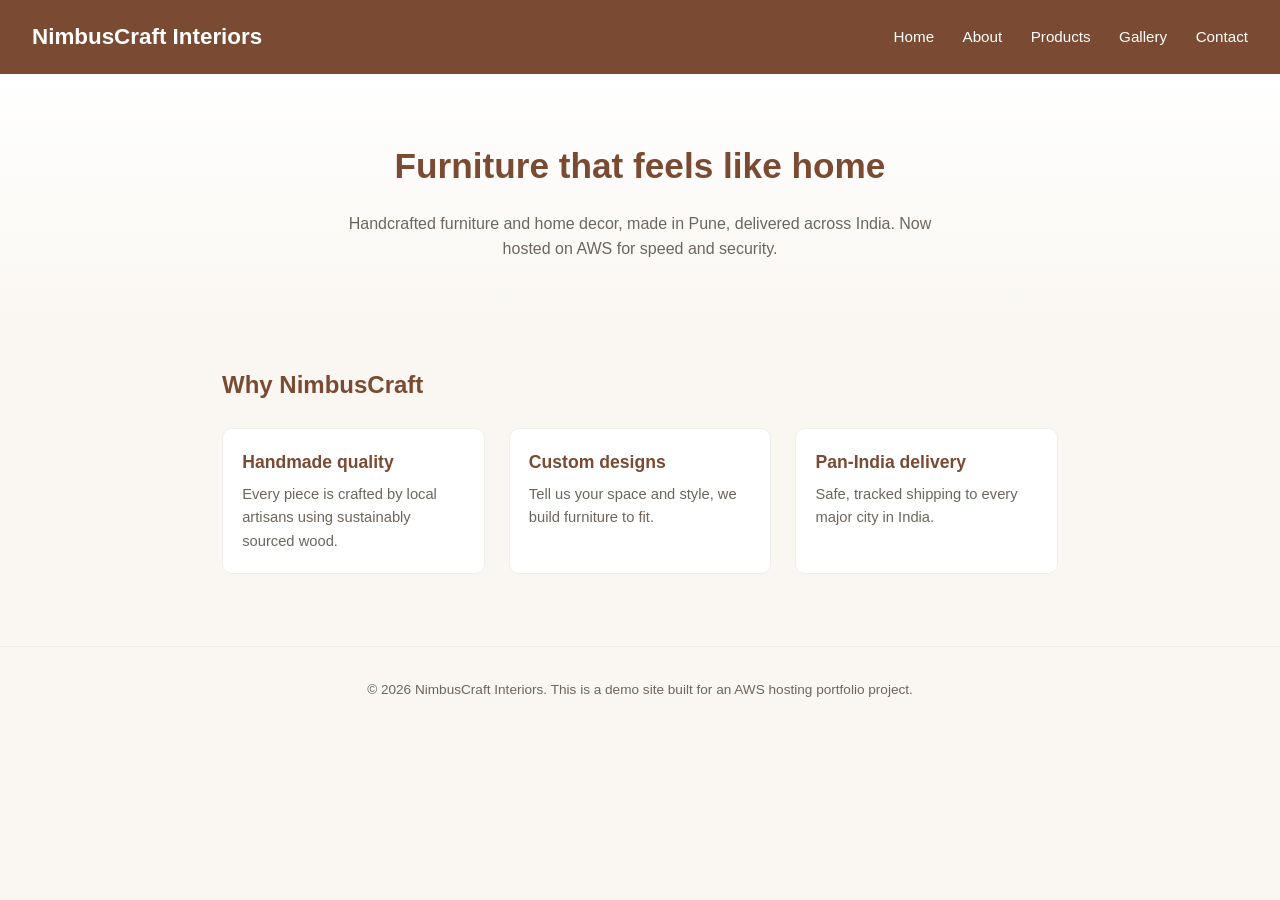
<file: aws-static-website-hosting/website/index.html>
<!DOCTYPE html>
<html lang="en">
<head>
<meta charset="UTF-8">
<meta name="viewport" content="width=device-width, initial-scale=1.0">
<title>NimbusCraft Interiors | Handcrafted Furniture</title>
<link rel="stylesheet" href="style.css">
</head>
<body>
<header>
  <h1>NimbusCraft Interiors</h1>
  <nav>
    <a href="index.html">Home</a>
    <a href="about.html">About</a>
    <a href="products.html">Products</a>
    <a href="gallery.html">Gallery</a>
    <a href="contact.html">Contact</a>
  </nav>
</header>

<section class="hero">
  <h2>Furniture that feels like home</h2>
  <p>Handcrafted furniture and home decor, made in Pune, delivered across India. Now hosted on AWS for speed and security.</p>
</section>

<main>
  <h2>Why NimbusCraft</h2>
  <div class="grid">
    <div class="card">
      <h3>Handmade quality</h3>
      <p>Every piece is crafted by local artisans using sustainably sourced wood.</p>
    </div>
    <div class="card">
      <h3>Custom designs</h3>
      <p>Tell us your space and style, we build furniture to fit.</p>
    </div>
    <div class="card">
      <h3>Pan-India delivery</h3>
      <p>Safe, tracked shipping to every major city in India.</p>
    </div>
  </div>
</main>

<footer>
  &copy; 2026 NimbusCraft Interiors. This is a demo site built for an AWS hosting portfolio project.
</footer>
</body>
</html>
</file>
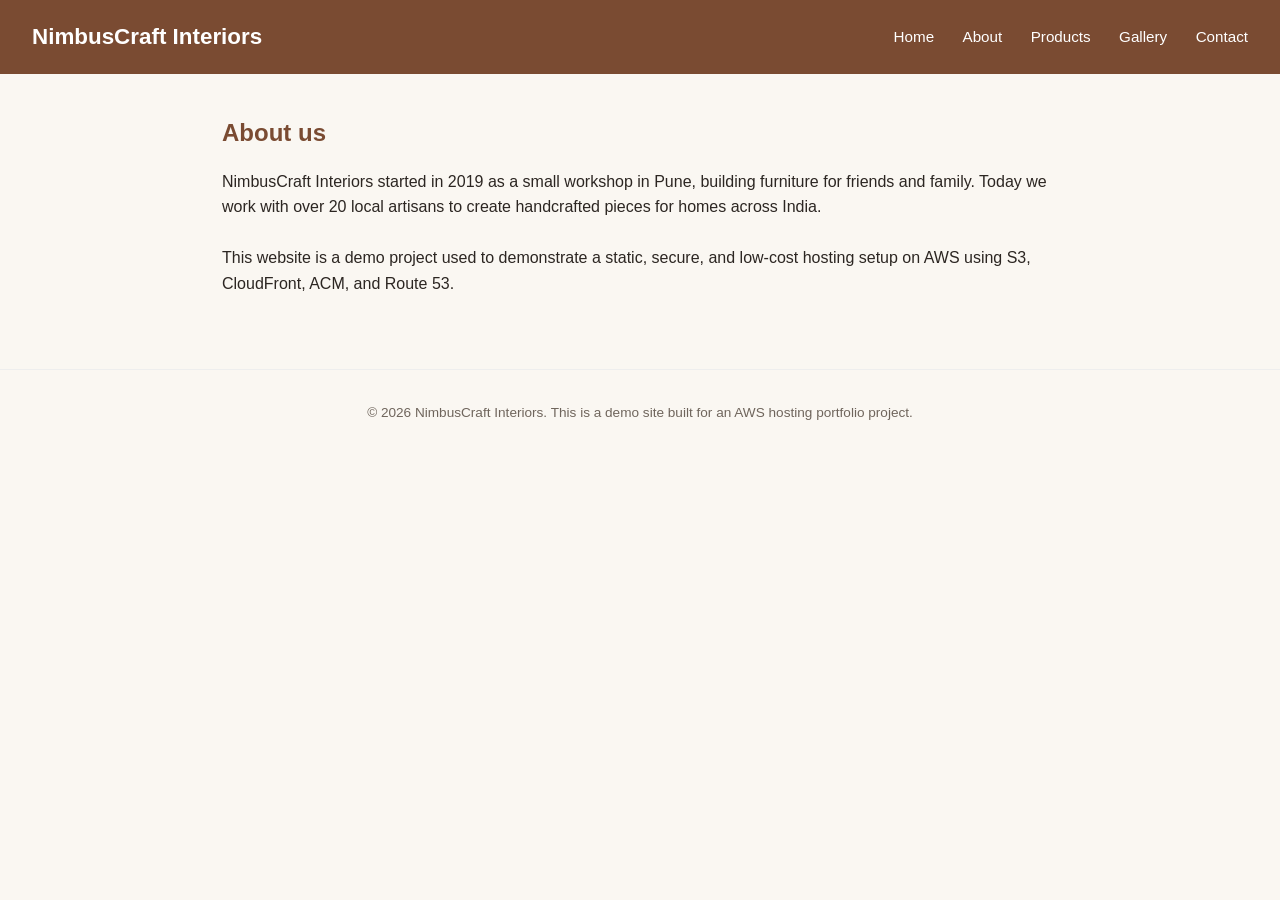
<file: aws-static-website-hosting/website/about.html>
<!DOCTYPE html>
<html lang="en">
<head>
<meta charset="UTF-8">
<meta name="viewport" content="width=device-width, initial-scale=1.0">
<title>About | NimbusCraft Interiors</title>
<link rel="stylesheet" href="style.css">
</head>
<body>
<header>
  <h1>NimbusCraft Interiors</h1>
  <nav>
    <a href="index.html">Home</a>
    <a href="about.html">About</a>
    <a href="products.html">Products</a>
    <a href="gallery.html">Gallery</a>
    <a href="contact.html">Contact</a>
  </nav>
</header>

<main>
  <h2>About us</h2>
  <p>NimbusCraft Interiors started in 2019 as a small workshop in Pune, building furniture for friends and family. Today we work with over 20 local artisans to create handcrafted pieces for homes across India.</p>
  <br>
  <p>This website is a demo project used to demonstrate a static, secure, and low-cost hosting setup on AWS using S3, CloudFront, ACM, and Route 53.</p>
</main>

<footer>
  &copy; 2026 NimbusCraft Interiors. This is a demo site built for an AWS hosting portfolio project.
</footer>
</body>
</html>
</file>
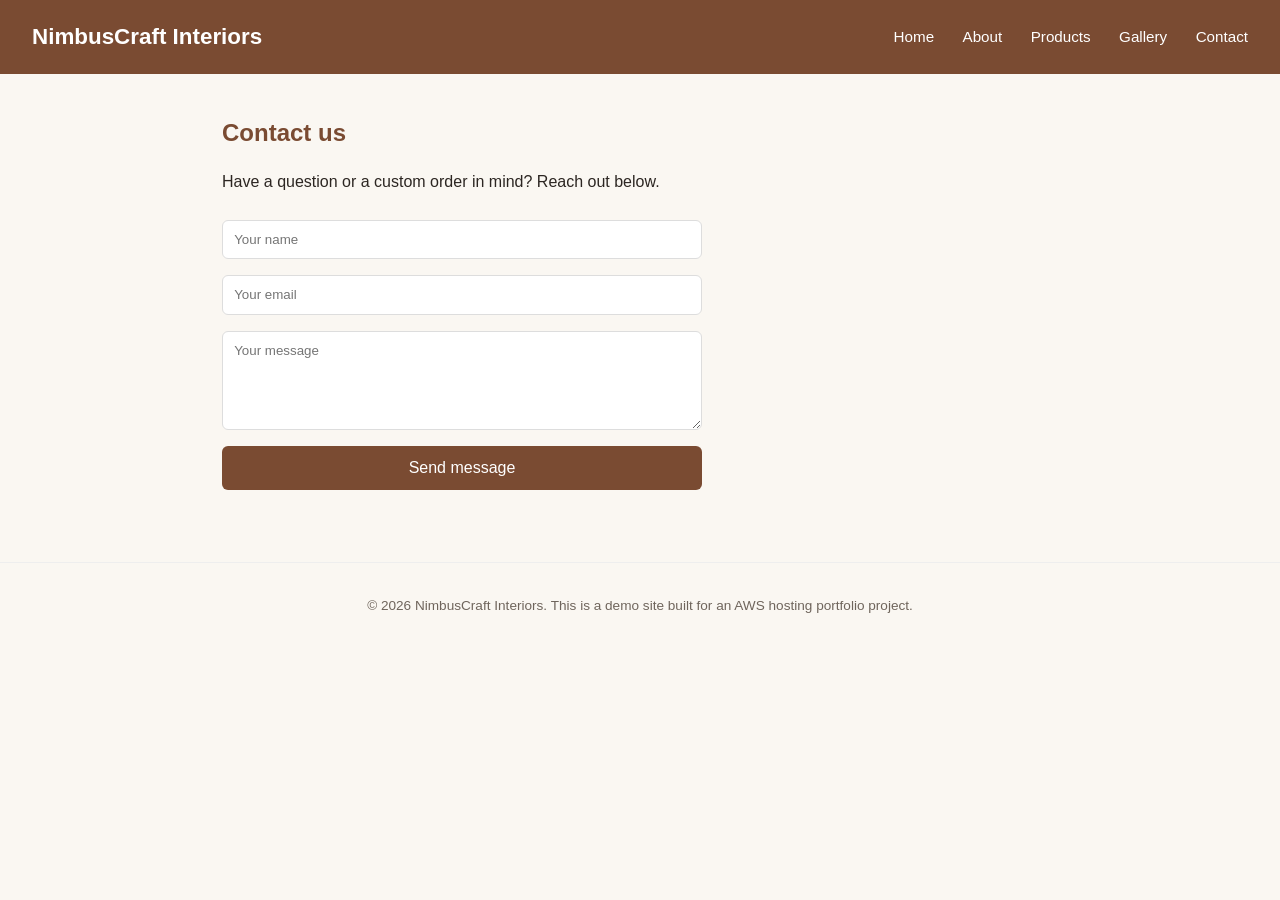
<file: aws-static-website-hosting/website/contact.html>
<!DOCTYPE html>
<html lang="en">
<head>
<meta charset="UTF-8">
<meta name="viewport" content="width=device-width, initial-scale=1.0">
<title>Contact | NimbusCraft Interiors</title>
<link rel="stylesheet" href="style.css">
</head>
<body>
<header>
  <h1>NimbusCraft Interiors</h1>
  <nav>
    <a href="index.html">Home</a>
    <a href="about.html">About</a>
    <a href="products.html">Products</a>
    <a href="gallery.html">Gallery</a>
    <a href="contact.html">Contact</a>
  </nav>
</header>

<main>
  <h2>Contact us</h2>
  <p>Have a question or a custom order in mind? Reach out below.</p>
  <br>
  <!-- Note: this is a static demo form with no backend. For a real contact form on a static site,
       connect it to AWS SES + API Gateway + Lambda, or a third-party form service. -->
  <form>
    <input type="text" placeholder="Your name" required>
    <input type="email" placeholder="Your email" required>
    <textarea placeholder="Your message" rows="5" required></textarea>
    <button type="submit">Send message</button>
  </form>
</main>

<footer>
  &copy; 2026 NimbusCraft Interiors. This is a demo site built for an AWS hosting portfolio project.
</footer>
</body>
</html>
</file>
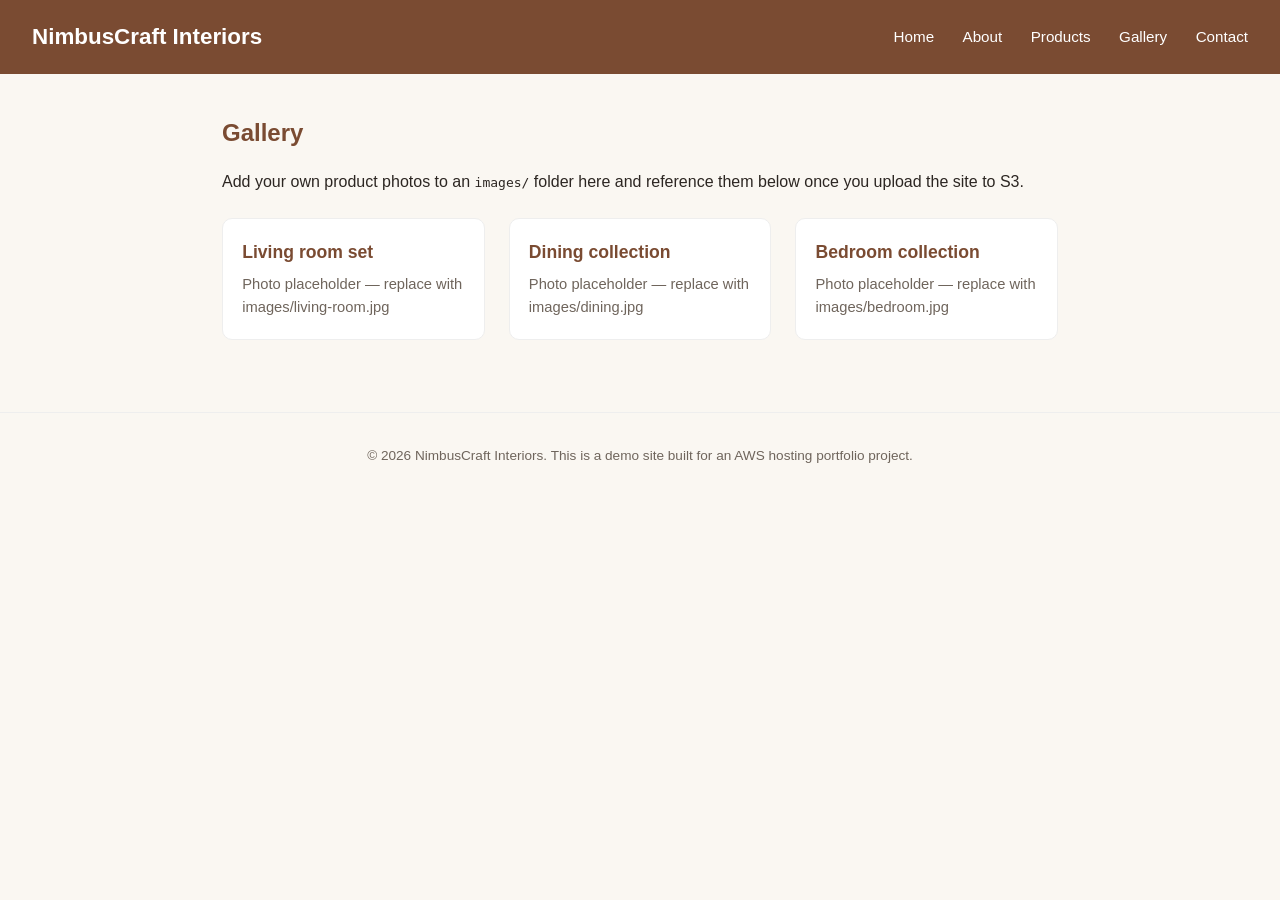
<file: aws-static-website-hosting/website/gallery.html>
<!DOCTYPE html>
<html lang="en">
<head>
<meta charset="UTF-8">
<meta name="viewport" content="width=device-width, initial-scale=1.0">
<title>Gallery | NimbusCraft Interiors</title>
<link rel="stylesheet" href="style.css">
</head>
<body>
<header>
  <h1>NimbusCraft Interiors</h1>
  <nav>
    <a href="index.html">Home</a>
    <a href="about.html">About</a>
    <a href="products.html">Products</a>
    <a href="gallery.html">Gallery</a>
    <a href="contact.html">Contact</a>
  </nav>
</header>

<main>
  <h2>Gallery</h2>
  <p>Add your own product photos to an <code>images/</code> folder here and reference them below once you upload the site to S3.</p>
  <div class="grid">
    <div class="card"><h3>Living room set</h3><p>Photo placeholder — replace with images/living-room.jpg</p></div>
    <div class="card"><h3>Dining collection</h3><p>Photo placeholder — replace with images/dining.jpg</p></div>
    <div class="card"><h3>Bedroom collection</h3><p>Photo placeholder — replace with images/bedroom.jpg</p></div>
  </div>
</main>

<footer>
  &copy; 2026 NimbusCraft Interiors. This is a demo site built for an AWS hosting portfolio project.
</footer>
</body>
</html>
</file>
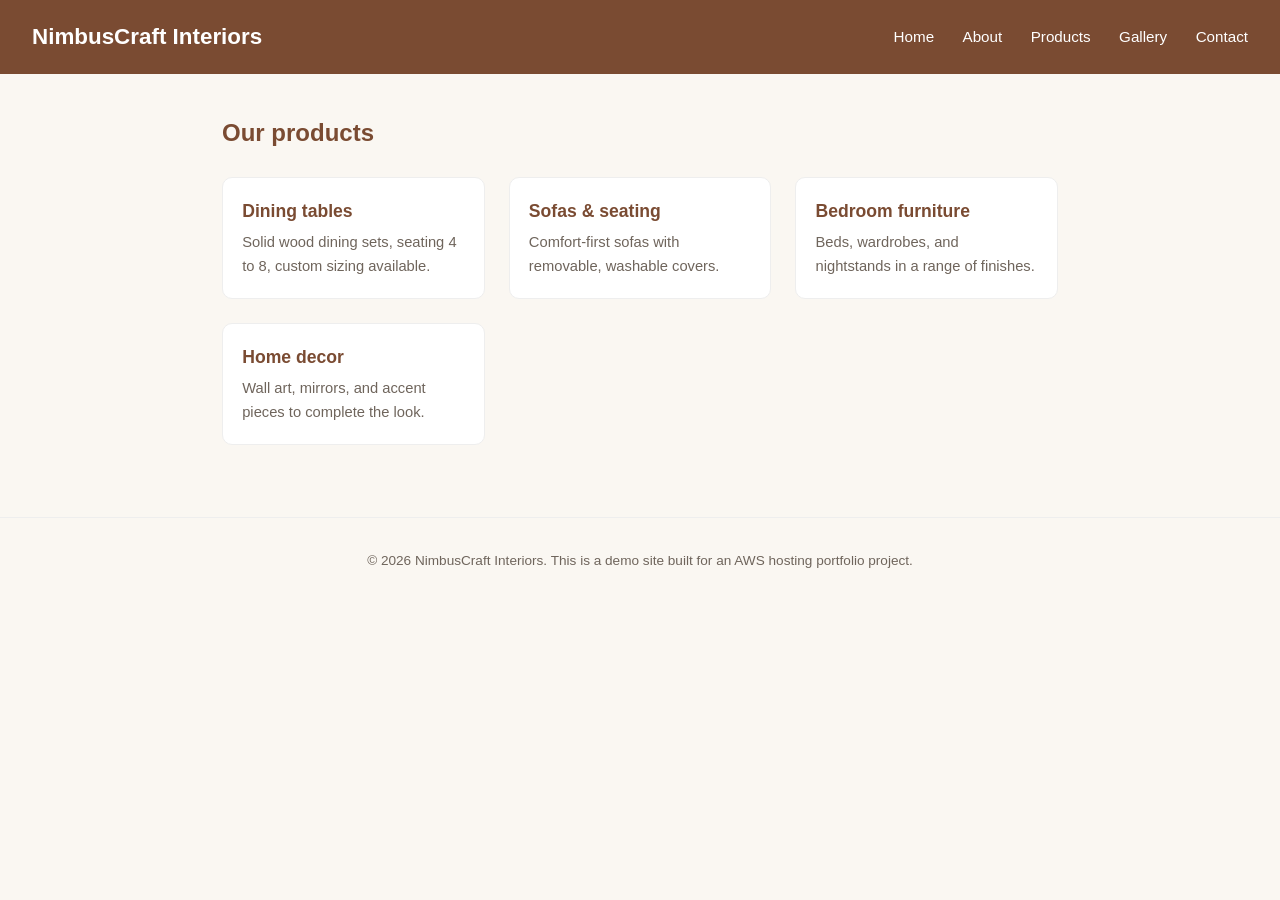
<file: aws-static-website-hosting/website/products.html>
<!DOCTYPE html>
<html lang="en">
<head>
<meta charset="UTF-8">
<meta name="viewport" content="width=device-width, initial-scale=1.0">
<title>Products | NimbusCraft Interiors</title>
<link rel="stylesheet" href="style.css">
</head>
<body>
<header>
  <h1>NimbusCraft Interiors</h1>
  <nav>
    <a href="index.html">Home</a>
    <a href="about.html">About</a>
    <a href="products.html">Products</a>
    <a href="gallery.html">Gallery</a>
    <a href="contact.html">Contact</a>
  </nav>
</header>

<main>
  <h2>Our products</h2>
  <div class="grid">
    <div class="card">
      <h3>Dining tables</h3>
      <p>Solid wood dining sets, seating 4 to 8, custom sizing available.</p>
    </div>
    <div class="card">
      <h3>Sofas &amp; seating</h3>
      <p>Comfort-first sofas with removable, washable covers.</p>
    </div>
    <div class="card">
      <h3>Bedroom furniture</h3>
      <p>Beds, wardrobes, and nightstands in a range of finishes.</p>
    </div>
    <div class="card">
      <h3>Home decor</h3>
      <p>Wall art, mirrors, and accent pieces to complete the look.</p>
    </div>
  </div>
</main>

<footer>
  &copy; 2026 NimbusCraft Interiors. This is a demo site built for an AWS hosting portfolio project.
</footer>
</body>
</html>
</file>
<file: aws-static-website-hosting/website/style.css>
:root {
  --primary: #7a4b32;
  --accent: #d9a15b;
  --bg: #faf7f2;
  --text: #2c2622;
  --muted: #6f655c;
}

* { box-sizing: border-box; margin: 0; padding: 0; }

body {
  font-family: 'Segoe UI', Arial, sans-serif;
  background: var(--bg);
  color: var(--text);
  line-height: 1.6;
}

header {
  background: var(--primary);
  color: #fff;
  padding: 1.2rem 2rem;
  display: flex;
  justify-content: space-between;
  align-items: center;
  flex-wrap: wrap;
}

header h1 { font-size: 1.4rem; font-weight: 600; }

nav a {
  color: #fff;
  text-decoration: none;
  margin-left: 1.5rem;
  font-size: 0.95rem;
}

nav a:hover { color: var(--accent); }

.hero {
  padding: 4rem 2rem;
  text-align: center;
  background: linear-gradient(180deg, #fff 0%, var(--bg) 100%);
}

.hero h2 { font-size: 2.2rem; color: var(--primary); margin-bottom: 1rem; }
.hero p { color: var(--muted); max-width: 600px; margin: 0 auto; }

main {
  max-width: 900px;
  margin: 0 auto;
  padding: 2.5rem 2rem;
}

h2 { color: var(--primary); margin-bottom: 1rem; }

.grid {
  display: grid;
  grid-template-columns: repeat(auto-fit, minmax(200px, 1fr));
  gap: 1.5rem;
  margin-top: 1.5rem;
}

.card {
  background: #fff;
  border: 1px solid #eee;
  border-radius: 10px;
  padding: 1.2rem;
}

.card h3 { color: var(--primary); margin-bottom: 0.4rem; font-size: 1.1rem; }
.card p { color: var(--muted); font-size: 0.92rem; }

footer {
  text-align: center;
  padding: 2rem 1rem;
  color: var(--muted);
  font-size: 0.85rem;
  border-top: 1px solid #eee;
  margin-top: 2rem;
}

form { display: flex; flex-direction: column; gap: 1rem; max-width: 480px; }
input, textarea {
  padding: 0.7rem;
  border: 1px solid #ddd;
  border-radius: 6px;
  font-family: inherit;
}
button {
  background: var(--primary);
  color: #fff;
  border: none;
  padding: 0.8rem;
  border-radius: 6px;
  cursor: pointer;
  font-size: 1rem;
}
button:hover { background: var(--accent); color: var(--text); }
</file>
